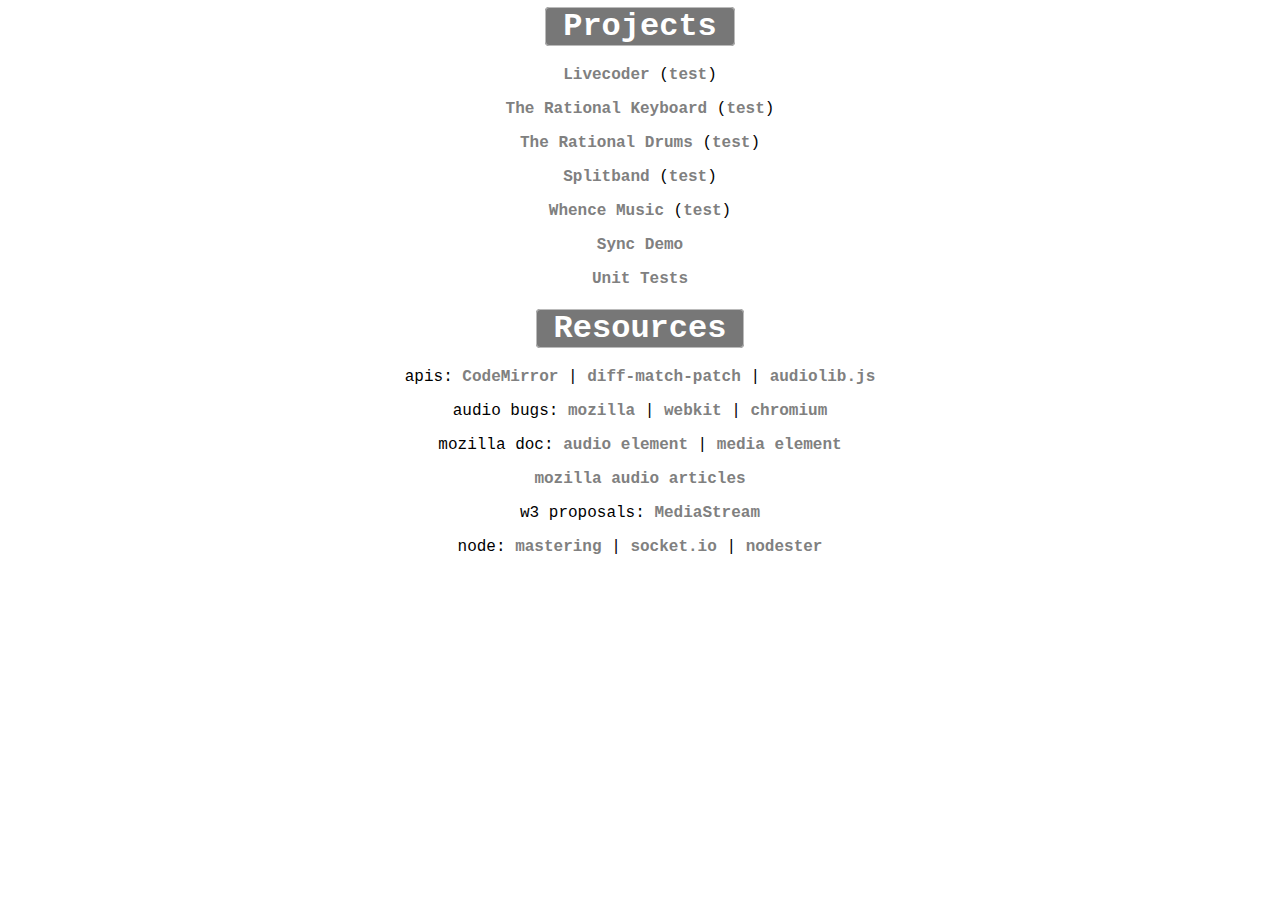
<file: index.html>
<html>
<head>
<title>Web Apps - Fritz Obermeyer</title>
</head>
<style type='text/css'>

body {
  text-align: center;
  font-family: 
    Courier,
    'Courier New',
    'Lucida Console',
    'Freemono',
    'Monaco';
}

a {
  text-decoration: none;
  font-weight: bold;
}

h1 span {
  color: white;
  background-color: #777;
  border: solid 1px #bbb;
  border-radius: 4px;
  padding-left: 1ex;
  padding-right: 1ex;
}

a,
a:visited {
  color: gray;
}

</style>
<body>

<h1><span>Projects</span></h1>

<p>
  <a href='live/'>Livecoder</a> (<a href='live/#test'>test</a>)
</p>
<p>
  <a href='keys/'>The Rational Keyboard</a> (<a href='keys/#test'>test</a>)
</p>
<p>
  <a href='drums/'>The Rational Drums</a> (<a href='drums/#test'>test</a>)
</p>
<p>
  <a href='splitband/'>Splitband</a> (<a href='splitband/#test'>test</a>)
</p>
<p>
  <a href='play/'>Whence Music</a> (<a href='play/#test'>test</a>)
</p>
<p>
  <a href='sync/'>Sync Demo</a>
</p>
<p>
  <a href='common/'>Unit Tests</a>
</p>

<h1><span>Resources</span></h1>

<p>
  apis:
  <a href='http://codemirror.net/doc/manual.html'>CodeMirror</a> |
  <a href='http://code.google.com/p/google-diff-match-patch/wiki/API'>diff-match-patch</a> |
  <a href='https://github.com/jussi-kalliokoski/audiolib.js/wiki/Tutorials'>audiolib.js</a>
</p>
<p>
  audio bugs: 
  <a href='https://bugzilla.mozilla.org/buglist.cgi?query_format=specific&order=relevance+desc&bug_status=__open__&product=&content=audio&comments=0'>mozilla</a> |
  <a href='https://bugs.webkit.org/buglist.cgi?quicksearch=audio'>webkit</a> |
  <a href='http://code.google.com/p/chromium/issues/list?q=audio'>chromium</a>
</p>
<p>
  mozilla doc:
  <a href='http://dev.w3.org/html5/spec/Overview.html#the-audio-element'>audio element</a> |
  <a href='http://dev.w3.org/html5/spec/Overview.html#media-element'>media element</a>
</p>
<p>
  <a href='https://quality.mozilla.org/page/3/?s=audio'>mozilla audio articles</a>
</p>
<p>
  w3 proposals:
  <a href='https://dvcs.w3.org/hg/audio/raw-file/tip/streams/StreamProcessing.html'>MediaStream</a>
</p>
<p>
  node: <a href='http://visionmedia.github.com/masteringnode/book.html'>mastering</a> |
  <a href='https://github.com/LearnBoost/socket.io'>socket.io</a> |
  <a href='http://nodester.com/api.html'>nodester</a>
</p>

</body>
</html>
</file>
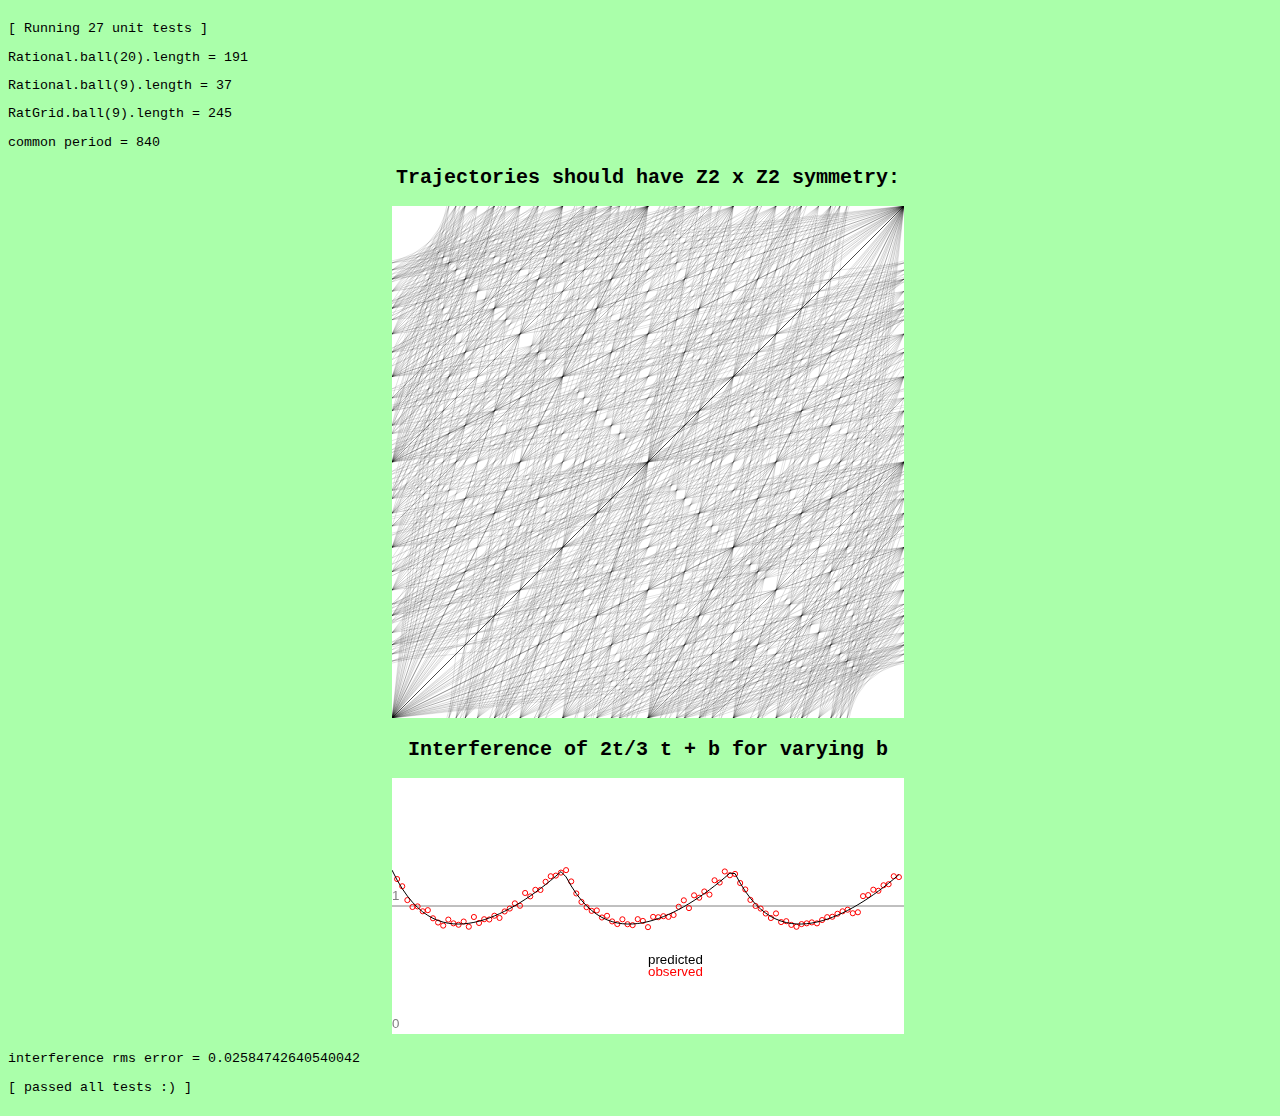
<file: common/index.html>
<!DOCTYPE html>
<html>
<title>Common Code</title>
<head>
<script type='text/javascript'>
var testing = true;
</script>
<script type='text/javascript' src='jquery.min.js'></script>
<script type='text/javascript' src='safety.js'></script>
<script type='text/javascript' src='testing.js'></script>
<script type='text/javascript' src='rational.js'></script>
<script type='text/javascript' src='ratgrid.js'></script>
<script type='text/javascript' src='arraytools.js'></script>
<script type='text/javascript' src='randomtools.js'></script>
<script type='text/javascript' src='massvector.js'></script>
<script type='text/javascript' src='clock.js'></script>
<script type='text/javascript' src='wavencoder.js'></script>
<script type='text/javascript'>

$(function(){ test.runAll(); });

</script>
</head>
<body>
</body>
</html>
</file>
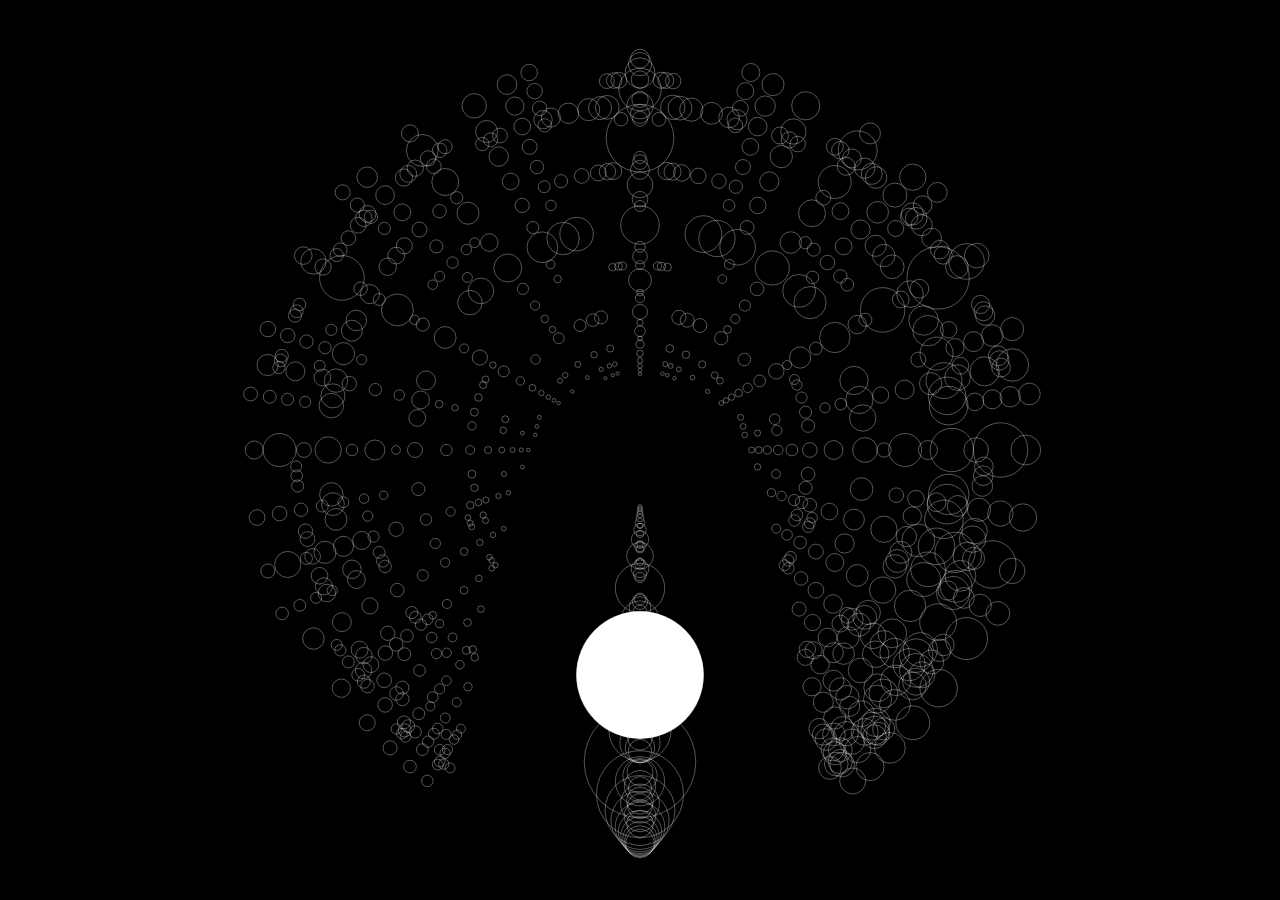
<file: drums/index.html>
<!DOCTYPE html>
<!--
  The Rational Drums
  http://fritzo.org/drums

  Copyright (c) 2012, Fritz Obermeyer
  Dual licensed under the MIT or GPL Version 2 licenses.
  http://www.opensource.org/licenses/MIT
  http://www.opensource.org/licenses/GPL-2.0
-->
<html>
<head>
<title>The Rational Drums</title>

<!-- MIT,GPL2 -->
<script type='text/javascript' src='../common/jquery.min.js'></script>

<!-- MIT,GPL2 -->
<script type='text/javascript' src='../common/safety.js'></script>
<script type='text/javascript' src='../common/testing.js'></script>
<script type='text/javascript' src='../common/rational.js'></script>
<script type='text/javascript' src='../common/ratgrid.js'></script>
<script type='text/javascript' src='../common/clock.js'></script>
<script type='text/javascript' src='../common/massvector.js'></script>
<script type='text/javascript' src='../common/wavencoder.js'></script>
<script type='text/javascript' src='drums.js'></script>
<style type="text/css">

body {
  background-color: black;
}

#canvas {
  position: fixed;
  width: 100%;
  height: 100%;
  left: 0%;
  top: 0%;
}

</style>
</head>
<body>
<canvas id='canvas'></canvas>
</body>
</html>
</file>
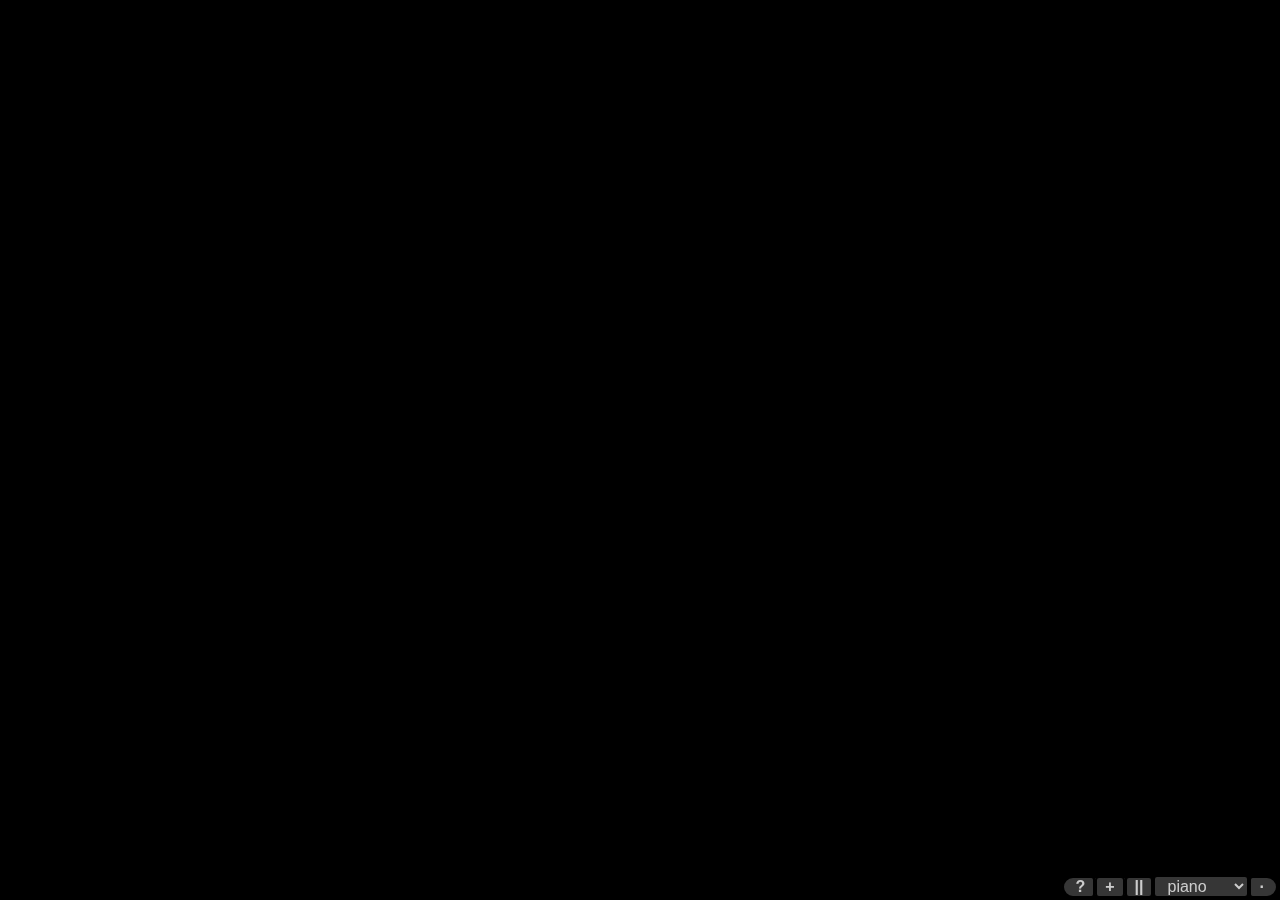
<file: keys/index.html>
<!DOCTYPE html>
<!--
  The Rational Keybard
  http://fritzo.org/keys

  Copyright (c) 2012, Fritz Obermeyer
  Licensed under the MIT license:
  http://www.opensource.org/licenses/mit-license.php
-->
<html manifest="cache.manifest">
<head>
<meta http-equiv="Content-Type" content="text/html; charset=utf-8"/>
<title>The Rational Keyboard</title>
<meta name="description" content="The Rational Keyboard is an experiment in harmony on the rational number line. It's kind of like a piano with infinitely many keys that move around and resize based on what sounds good." />
<meta name="keywords" content="music,instrument,piano,scale,intonation,audio,math" />
<link rel="icon" href="favicon.ico" type="image/x-icon" />
<link rel="apple-touch-icon" href="apple-touch-icon-57x57.png" />
<link rel="apple-touch-icon" sizes="72x72" href="apple-touch-icon-72x72.png" />
<link rel="apple-touch-icon" sizes="114x114" href="appletouch-icon-114x114.png" />
<meta name="viewport" content="initial-scale=1.0, user-scalable=no" />
<meta name="apple-mobile-web-app-capable" content="yes" />
<meta name="apple-mobile-web-app-status-bar-style" content="black" />

<!---------------------------------------------------------------------------->

<!-- MIT,GPL2 -->
<script src="http://ajax.googleapis.com/ajax/libs/jquery/1.7.1/jquery.min.js"></script>
<script>!window.jQuery && document.write('<script src="../common/jquery.min.js"><\/script>')</script>

<!-- MIT,GPL2 -->
<script type='text/javascript' src='../common/jquery.ba-hashchange.min.js'></script>

<!-- MIT,BSD -->
<script type='text/javascript' src='modernizr.custom.js'></script>

<!-- MIT,GPL2 -->
<script type='text/javascript' src='../common/safety.js'></script>
<script type='text/javascript' src='../common/testing.js'></script>
<script type='text/javascript' src='../common/rational.js'></script>
<script type='text/javascript' src='../common/massvector.js'></script>

<!-- MIT -->
<script type='text/javascript' src='keys.js'></script>
<script type='text/javascript'>

$(function(){

  $('#showToolbar').hide().on('click', function(){
        $('#showToolbar').fadeOut(50);
        $('#toolbar').fadeIn(100);
      });

  $('#hideToolbar').on('click', function(){
        $('#toolbar').fadeOut(200);
        $('#showToolbar').fadeIn(50);
      });

  $('#showAbout').on('click', function(){
        $('#about').fadeToggle('fast');
      });

  $('#aboutShadow').on('click', function(){
        $('#about').fadeToggle('fast');
      });
});

</script>

<!---------------------------------------------------------------------------->

<link rel='stylesheet' href='../common/toolbar.css' />
<style>
body {
  background-color: black;
  width:  100%;
  height: 100%;
  margin: 0px;
}
.warning {
  font-size: 24pt;
  color: red;
  background-color: white;
}

canvas {
  position: fixed; 
  top: 0px;
  left: 0px;
  width: 100%;
  height: 100%;
}

.toolbar {
  opacity: 0.8;
}

#about {
  display: none;
}
#aboutShadow {
  display: block;
  position: fixed;
  width: 100%;
  height: 100%;
  top: 0px;
  left: 0px;
  background-color: black;
  opacity: 0.333;
}
#aboutText {
  display: block;
  position: absolute;
  width: 80%;
  top: 10%;
  left: 10%;
  font-size: x-large;
  font-family: Georgia, Serif;
  text-align: justify;
  color: #333;
  background-color: #fff;
  border: 20px;
  border-radius: 30px;
}
#aboutText p {
  padding-left: 30px;
  padding-right: 30px;
}
#aboutText button,
#aboutText img {
  vertical-align: middle;
}
#aboutText button {
  color: white;
  border: solid 1px;
  border-radius: 4px;
  padding-top: 0.5ex;
  padding-bottom: 0.5ex;
  padding-left: 1.5ex;
  padding-right: 1.5ex;
  margin: 1ex;
}
#aboutText a {
  text-decoration: none;
}
#aboutText button.github {
  background-color: #678;
  border-color: #246;
}
#aboutText button.flattr {
  background-color: #795;
  border-color: #462;
}

/*
.fb-comments,
.fb-comments iframe[style] {
  width: 100% !important;
}
*/

#canvas { z-index: 0; }
#showToolbar { z-index: 1; }
#toolbar { z-index: 2; }
#aboutText { z-index: 4; }
#aboutShadow { z-index: 3; }
</style>
</head>
<!----------------------------------------------------------------------------->
<body>

<!--
<div id="fb-root"></div>
<script>
(function(d, s, id) {
  var js, fjs = d.getElementsByTagName(s)[0];
  if (d.getElementById(id)) return;
  js = d.createElement(s); js.id = id;
  js.src = "//connect.facebook.net/en_US/all.js#xfbml=1";
  fjs.parentNode.insertBefore(js, fjs);
}(document, 'script', 'facebook-jssdk'));
</script>
-->

<canvas id='canvas'></canvas>

<div class='toolbar' id='toolbar'>
  <button id='showAbout' class='roundFlat' title='about The Rational Keyboard'><b>?</b></button></a><!--
  --><a class="a2a_dd" href="http://www.addtoany.com/share_save?linkurl=http%3A%2F%2Ffritzo.org%2Fkeys&amp;linkname=The%20Rational%20Keyboard" title='share'><button class='flatFlat'><b>+</b></button></a><!--
  --><button id='pauseButton' title='pause' class='flatFlat'><b>||</b></button><!--
  --><select id='style' title='set visual style' class='flatFlat'>
    <option value='wedges'>wedges</option>
    <option value='piano'>piano</option>
    <option value='thermal'>thermal</option>
    <option value='flow'>flow</option>
  </select><!--
  --><button id='hideToolbar' title='hide toolbar' class='flatRound'><b>&#x000b7;</b></button>
</div>
<div class='toolbar' id='showToolbar'>
  <button title='show toolbar'><b>+</b></button>
</div>

<div id='about'>
  <div id='aboutShadow'></div>
  <div id='aboutText'>

    <p>
    The Rational Keyboard is a browser app to play with harmony on the rational number line.
    Imagine a piano with infinitely many keys,
    <a href='http://en.wikipedia.org/wiki/Just_intonation' title='Just Intonation'>one for each rational number</a>,
    and the keys move around and resize based on
    <a href='http://en.wikipedia.org/wiki/Consonance_and_dissonance' title='Consonance'>what sounds good</a>,
    using some
    <a href='https://www.google.com/search?q=arnold+tongues'>really cool math</a>.
    </p>

    <p>
    Audio is synthesized in background Web Workers and played with
    <a href='https://developer.mozilla.org/En/HTML/Element/Audio'>HTML5 Audio objects</a>,
    and the interactive visualizations use a
    <a href='https://developer.mozilla.org/en/HTML/Canvas'>2D HTML5 Canvas</a>.
    Check out the source at <a href="http://github.com/fritzo/rationalkeyboard">github</a>, or just grab the <a href="http://github.com/fritzo/wavencoderjs">audio encoder</a> for your own apps.
    </p>

    <p>
    Audio seems to work best in recent Firefox and Chrome releases,
    but HTML5 audio is still a young technology.
    Sometimes pausing helps to unglitch audio.
    </p>

    <p>
      <a href='http://github.com/fritzo/rationalkeyboard'><button class=github>Fork me on github!</button></a>
      <a href='http://flattr.com/thing/471573/The-Rational-Keyboard'><button class=flattr>Flattr this!</button></a>
      <!--
      <a href="http://flattr.com/thing/471573/The-Rational-Keyboard" target="_blank">
<img src="http://api.flattr.com/button/flattr-badge-large.png" alt="Flattr this" title="Flattr this" border="0" /></a>
      -->
      <a style='float:right' href='http://fritzo.org'>-fritz obermeyer</a>
    </p>

    <!--
    <div class="fb-comments" data-href="http://fritzo.org/keys" data-num-posts="5" data-width="470"></div>
    -->
  </div>
</div>

</body>
<script type="text/javascript" src="http://static.addtoany.com/menu/page.js"></script>

<!-- Lockerz Share -->
<script type="text/javascript">
var a2a_config = a2a_config || {};
a2a_config.linkname = "The Rational Keyboard";
a2a_config.linkurl = "http://fritzo.org/keys";
a2a_config.onclick = 1;
</script>
<script type="text/javascript" src="http://static.addtoany.com/menu/page.js"></script>

<!-- Google Analytics -->
<script type="text/javascript">
if (location.hostname === 'fritzo.org') {
var _gaq = [['_setAccount', 'UA-28196512-1'], ['_trackPageview']];
(function() {
  var ga = document.createElement('script');
  ga.type = 'text/javascript';
  ga.async = true;
  ga.src = 'http://www.google-analytics.com/ga.js';
  var s = document.getElementsByTagName('script')[0];
  s.parentNode.insertBefore(ga, s);
})();
} // fritzo.org
</script>

</html>
</file>
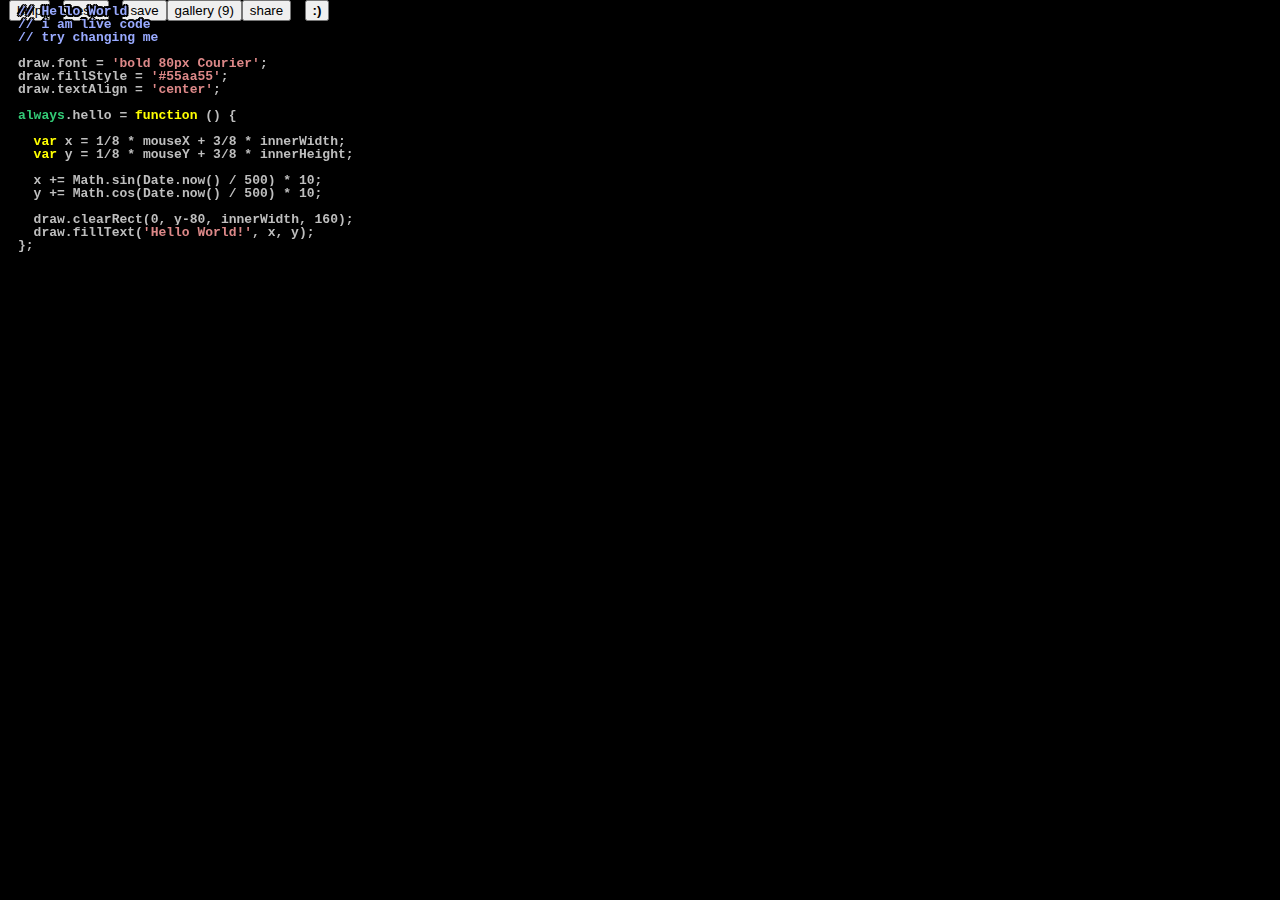
<file: live/index.html>
<!doctype html>
<!--
  LiveCoder.net
  http://livecoder.net
  http://github.com/fritzo/livecoder.net

  Copyright (c) 2012, Fritz Obermeyer
  Licensed under the MIT license:
  http://www.opensource.org/licenses/MIT
-->
<html manifest='cache.manifest'>
<head>
<meta http-equiv='Content-Type' content='text/html; charset=utf-8'/>
<title>LiveCoder.net</title>
<meta name='description' content='A simple browser environment for coding live javascript.' />
<link rel='icon' href='favicon.ico' type='image/x-icon' />

<!---------------------------------------------------------------------------->

<!-- MIT,GPL2 -->
<script src='http://ajax.googleapis.com/ajax/libs/jquery/1.7.1/jquery.min.js'></script>
<script>!window.jQuery && document.write("<script src='jquery.min.js'><\/script>")</script>

<!-- TODO include Modernizr & add browser test -->

<!-- MIT -->
<script type='text/javascript' src='jquery.timeago.js'></script>

<!-- MIT -->
<script src='codemirror.min.js'></script>
<script src='cm-live.js'></script>

<!-- socket.io MIT -->
<script src='http://localhost:8080/socket.io/socket.io.js'></script>
<!-- syncclient MIT + diff_match_patch Apache 2.0 -->
<script src='http://localhost:8080/client.js'></script>

<!-- MIT,GPL2 -->
<script type='text/javascript' src='safety.js'></script>
<script type='text/javascript' src='testing.js'></script>
<script type='text/javascript' src='wavencoder.js'></script>

<!-- MIT -->
<script type='text/javascript' src='livecoder.js'></script>
<script type='text/javascript' src='ui.js'></script>

<!-- MIT -->
<script type='text/javascript' src='audio.js'></script>

<!-- MIT -->
<link rel='stylesheet' href='codemirror.css' />
<link rel='stylesheet' href='cm-live.css' />

<!-- MIT -->
<link rel='stylesheet' href='toolbar.css' />
<link rel='stylesheet' href='ui.css' />

</head>
<!---------------------------------------------------------------------------->
<body>

<canvas id='canvas2d'></canvas>

<div id='editor'>
  <div><textarea id='source' name='source' spellcheck='false'></textarea></div>

  <!-- TODO make log area more conveniently resizable -->
  <textarea id='log' readonly spellcheck='false'></textarea>
</div>

<div id='chat'>
  <textarea id='chatRead' readonly spellcheck='false'></textarea>
  <textarea id='chatWrite' spellcheck='false'></textarea>
</div>

<div class='toolbar' id='toolbar'>

  <span class='hidableButtons'>

  <button class='roundRound' id='su'>su</button>
  &nbsp;

  <button id='helpButton' title='help = F1' class='roundRound'>help</button>
  &nbsp;

  <div style='display:none'>
  <button id='playButton' title='play' class='roundFlat'><svg viewBox='0 0 1 1'>
    <polygon fill='white' points='0,0 1,0.5 0,1' />
  </svg></button><!--
  --><button class='flatFlat' id='pauseButton' title='pause'><svg viewBox='0 0 1 1'>
    <rect fill='white' x='0' y='0' width='0.3' height='1' />
    <rect fill='white' x='0.7' y='0' width='0.3' height='1' />
  </svg></button><!--
  --><button class='flatRound' id='recordButton' title='record'><svg viewBox='0 0 1 1'>
    <circle fill='#ffbfbf' cx='0.5' cy='0.5' r='0.5' />
  </svg></button>
  &nbsp;
  </div>

  <button id='resetButton' title='reset = CTRL+C' class='roundRound'>reset</button>
  &nbsp;

  <button id='saveButton' title='save = CTRL+S' class='roundFlat'>save</button><!--
  --><button id='galleryButton' title='load = CTRL+O' class='flatFlat'>gallery<span id='galleryCount'></span></button><!--
  --><button id='shareButton' class='flatRound'>share</button>
  &nbsp;

  <span id='jamButtonSpan'>
  <button id='jamButton' class='roundRound'>join jam</button>
  &nbsp;
  </span>

  </span>

  <button id='hideButton' class='statusFace' title='toggle toolbar'>:)</button>
</div>

<div class='toolbar' id='gallery'>
  <div id='importExport' style='position:relative; text-align: right;'>
  <button class='roundFlat' id='export'>export</button><!--
  --><textarea id='galleryBox' rows=1 cols=7 spellcheck='false'>gallery</textarea><!--
  --><button class='flatRound' id='import'>import</button>
  </div>
  <table> </table>
</div>

<div id='shareBox'>
  <p>
  Share this link:
  <br />
  <textarea id='shareBoxText' rows=2 cols=48 readonly spellcheck='false'
    onclick='select()'></textarea>
  </p>
  <p>
  Embed this HTML:
  <br />
  <textarea id='shareBoxHtml' rows=2 cols=48 readonly spellcheck='false'
    onclick='select()'></textarea>
  <br />
  <span id='shareBoxCopied'>Copied to clipboard!</span>
  </p>
  <p>
  <a id='shareSubmit' href=''><button>Submit small demo to gallery</button></a>
  <a id='shareTemplate' href='mailto:fritz.obermeyer@gmail.com?subject=%5Blivecoder.net%5D%20submit%20demo&body=Please%20consider%20adding%20this%20awesome%20demo%20to%20the%20gallery%3A%0A%0A' style='display:none'></a>
  </p>
</div>

<!---------------------------------------------------------------------------->
<div class='info' id='help'>
<pre>
<b>LiveCoder.net</b>  =  A simple browser environment           <a href='mailto:fritz.obermeyer@gmail.com?subject=%5Blivecoder.net%5D%20feature%20request&body=Hi%20Fritz%2C%0A'>Request a feature</a>
                  for coding live javascript             <a href='http://github.com/fritzo/livecoder.net'>Fork me on github</a>
                                                              <a href='https://github.com/fritzo/livecoder.net/issues'>Report a bug</a>
<b id='F1target'>Language Extensions</b>

  <span class='lang'>vars</span>._        A place to put persistent data
  <span class='lang'>once</span>._        A place to put functions that run once
  <span class='lang'>always</span>._      A place to put functions that run continuously

  <span class='lang'>cached</span>(f)(-)  Caches value of f applied to JSON'able arguments
                (useful for expensive tasks like audio synthesis)

  <span class='lang'>clear</span>()       Clears vars, once, always, cache, setTimeouts, canvas

  <span class='lang'>using</span>(url)    Loads &amp; caches a remote script (useful for libraries)

<b>Coding Tools</b>

  <span class='debug'>help</span>(-)       Looks inside any object/function (great for hacking :)

  <span class='debug'>print</span>(-),     Print messages to log area
  <span class='debug'>error</span>(-)

  <span class='debug'>assert</span>(-,-)   assert(value,message) throws an error if value is false
                (see help(assert) for details &amp; other assertions)

  <span class='debug'>TODO</span>(-)       TODO(message) is a placeholder for unfinished code

<b>Graphics - using <a href='https://developer.mozilla.org/en/HTML/Canvas'>HTML5 canvas</a></b>

  draw          A <a href='https://developer.mozilla.org/en/Canvas_tutorial'>2D canvas context</a> (see examples)

  mouseX,       Current mouse coordinates in pixels
  mouseY

<b>Audio - using <a href='https://developer.mozilla.org/En/HTML/Element/Audio'>HTML5 audio</a></b>

  play(-)       Plays a uri from encodeWav/tone/noise/speech or the web

  encodeWav(-)  Encodes an array of [-1,1]-valued samples to a wav uri

  tone(-),      Synthesize sound and encode to wav uri
  noise(-)      (see examples or try help(-) for details)

  sampleRate,   Constants in kHz (all time units are ms or kHz)
  middleC

<b>Speech - using <a href='http://espeak.sourceforge.net'>espeak</a>/<a href='https://github.com/kripken/speak.js'>speak.js</a></b>

  <span class='lang'>using</span>(<span class='string'>'speech.js'</span>); <span class='comment'>// load speech library first</span>

  say(text)     Speaks text out loud

  speech(text)  Synthesizes voice and encodes to a wav uri

<b id='F2target'>Keyboard Shortcuts</b>

  <span class=key>F1</span>            Show language help              <span class=key>F1</span>
  <span class=key>F2</span>            Show keyboard shortcuts         <span class=key>F2</span>

  <span class=key>Ctrl-C</span>        Reset state, same as clear()    <span class=key>Cmd-C</span>
  <span class=key>Escape</span>        Pause/continue compiling        <span class=key>Escape</span>
                (useful for atomic edits)

  <span class=key>Ctrl-F</span>        Start searching                 <span class=key>Cmd-F</span>
  <span class=key>Ctrl-G</span>        Find next                       <span class=key>Cmd-G</span>
  <span class=key>Shift-Ctrl-G</span>  Find previous                   <span class=key>Shift-Cmd-G</span>
  <span class=key>Shift-Ctrl-F</span>  Replace                         <span class=key>Cmd-Option-F</span>
  <span class=key>Shift-Ctrl-R</span>  Replace all                     <span class=key>Shift-Cmd-Option-F</span>

  <span class=key>Ctrl-Space</span>    Autocomplete                    <span class=key>Cmd-Space</span>

  <span class=key>Ctrl-S</span>        Save code locally               <span class=key>Cmd-S</span>
  <span class=key>Ctrl-O</span>        Open local gallery              <span class=key>Cmd-O</span>

--------------------------------------------------------------------------

<b>Related Projects</b>

  <a href='http://www.toplap.org'>TOPLAP</a>
    an organization dedicated to live coding of art

  <a href='http://impromptu.moso.com.au'>Impromptu</a>
    a live coding IDE for video and audio

  <a href='http://glsl.heroku.com/'>GLSL sandbox</a>
    mrdoob's live coding environment for GLSL in the browser
    (with community gallery &amp; forking)

  <a href='http://sketchpad.cc'>Studio Sketchpad</a>
    a browser-based IDE for <a href='http://processingjs.org/'>processing.js</a>

  <a href='http://www.lively-kernel.org'>Lively Kernel</a>
    an early experiment in browser-as-platform

  <a href='http://www.sexyvisuals.com/'>SexyVisuals</a>
    a band of visual live coders
    who converted some of their material to webgl

  <a href='http://mrdoob.com/projects/voxels'>mrdoob's voxels</a>
    a WebGL demo of MineCraft-style block building

  <a href='http://coffeescript.org'>coffeescript</a>
    a programming langauge with javascript semantics but cleaner syntax
    (compiles to javascript in a browser)

  <a href='http://creationix.com/jack/public/index.html'>Jack</a>
    a programming language that cleans up and compiles to javascript

  <a href='http://code.google.com/p/oflivecoding/'>OFLiveCoding</a>
    a javascript live-coding framework developed with openframeworks

  <a href='http://livecoder.sugyan.com'>Live-coder</a>
    a browser-based collaborative code editor using Eclipse Orion
    (also called livecoder)

  <a href='http://paperjs.org'>paper.js</a>
    a vector graphics library with a sexy demo

  <a href='https://github.com/christopherdebeer/speak.js'>speak.js</a>
    a voice synthesizer running in javascript (even on chrome)

  <a href='http://jsbeautifier.org'>jsbeautifier.org</a>
    a javascript style beautifier (including lexer)

  <a href='http://playground.html5rocks.com'>playground.html5rocks</a>
    a browser-based playground for learning HTML5 and javascript

  <a href='http://www.htmlfivewow.com/demos/terminal/terminal.html'>html5wow terminal</a>
    a browser-based terminal emulator

  ...many others...
</pre>
</div>

</body>

<!-- Google Analytics -->
<script type="text/javascript">

var _gaq;

switch (location.hostname) {

  case 'livecoder.net':
    _gaq = [['_setAccount', 'UA-29051281-1'], ['_trackPageview']];
    break;

  case 'fritzo.org':
    _gaq = [['_setAccount', 'UA-28196512-1'], ['_trackPageview']];
    break;
}

if (_gaq) {
  (function() {
    var ga = document.createElement('script');
    ga.type = 'text/javascript';
    ga.async = true;
    ga.src = 'http://www.google-analytics.com/ga.js';
    var s = document.getElementsByTagName('script')[0];
    s.parentNode.insertBefore(ga, s);
  })();
}

</script>

</html>
</file>
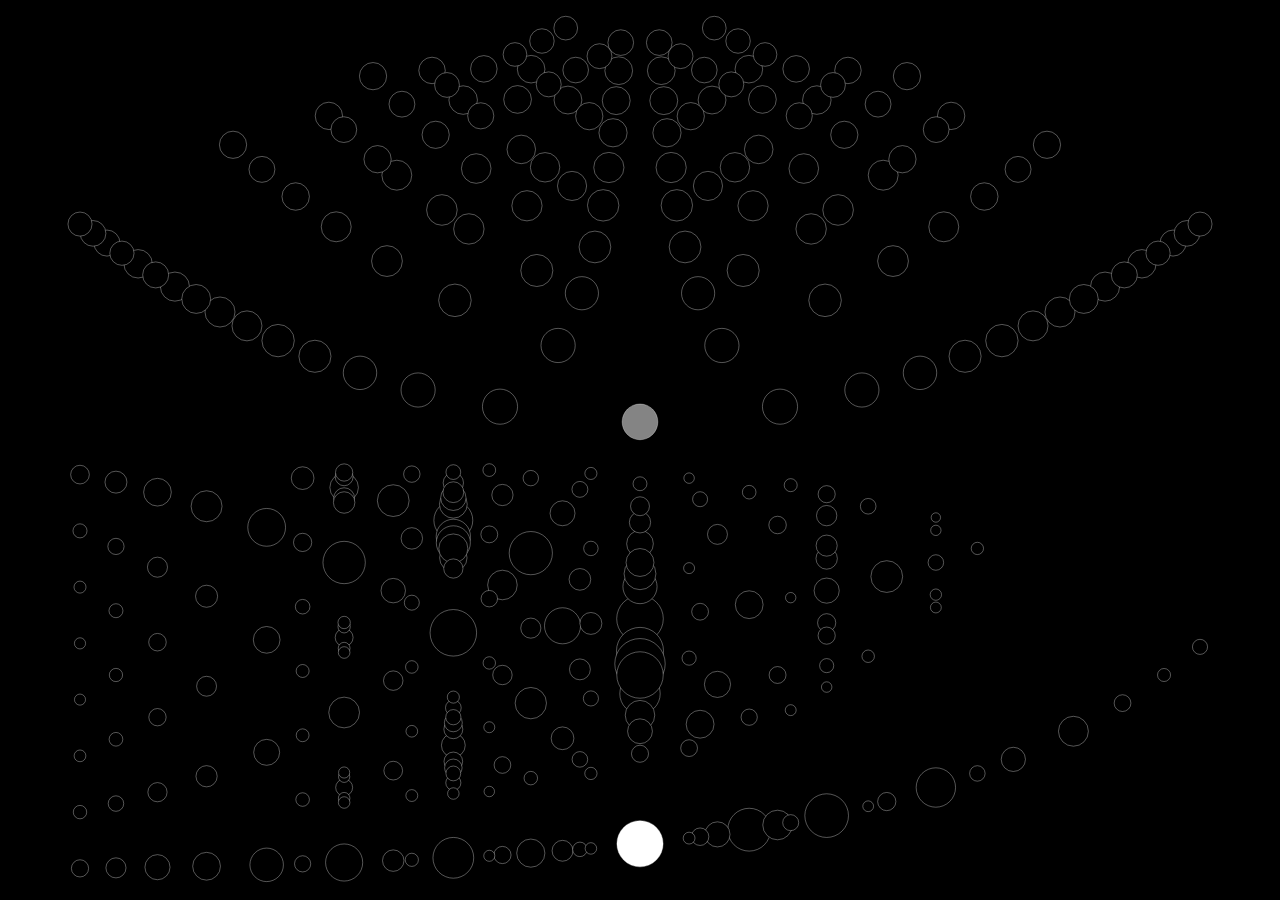
<file: splitband/index.html>
<!DOCTYPE html>
<!--
  Splitband - a musical instrument.
  http://fritzo.org/splitband

  Copyright (c) 2012, Fritz Obermeyer
  Dual licensed under the MIT or GPL Version 2 licenses.
  http://www.opensource.org/licenses/MIT
  http://www.opensource.org/licenses/GPL-2.0
-->
<html>
<head>
<title>Splitband</title>

<!-- MIT,GPL2 -->
<script type='text/javascript' src='../common/jquery.min.js'></script>

<!-- MIT,GPL2 -->
<script type='text/javascript' src='../common/safety.js'></script>
<script type='text/javascript' src='../common/testing.js'></script>
<script type='text/javascript' src='../common/rational.js'></script>
<script type='text/javascript' src='../common/ratgrid.js'></script>
<script type='text/javascript' src='../common/clock.js'></script>
<script type='text/javascript' src='../common/arraytools.js'></script>
<script type='text/javascript' src='../common/massvector.js'></script>
<script type='text/javascript' src='../common/wavencoder.js'></script>
<script type='text/javascript' src='splitband.js'></script>

<style>

body { background-color: black; }

#tonePlot {
  position: fixed;
  width: 100%;
  left: 0%;
  height: 50%;
  top: 0%;
}
#phasePlot {
  position: fixed;
  width: 100%;
  left: 0%;
  height: 50%;
  top: 50%;
}

</style>
</head>
<body>
<canvas id='tonePlot'></canvas>
<canvas id='phasePlot'></canvas>
</body>
</html>
</file>
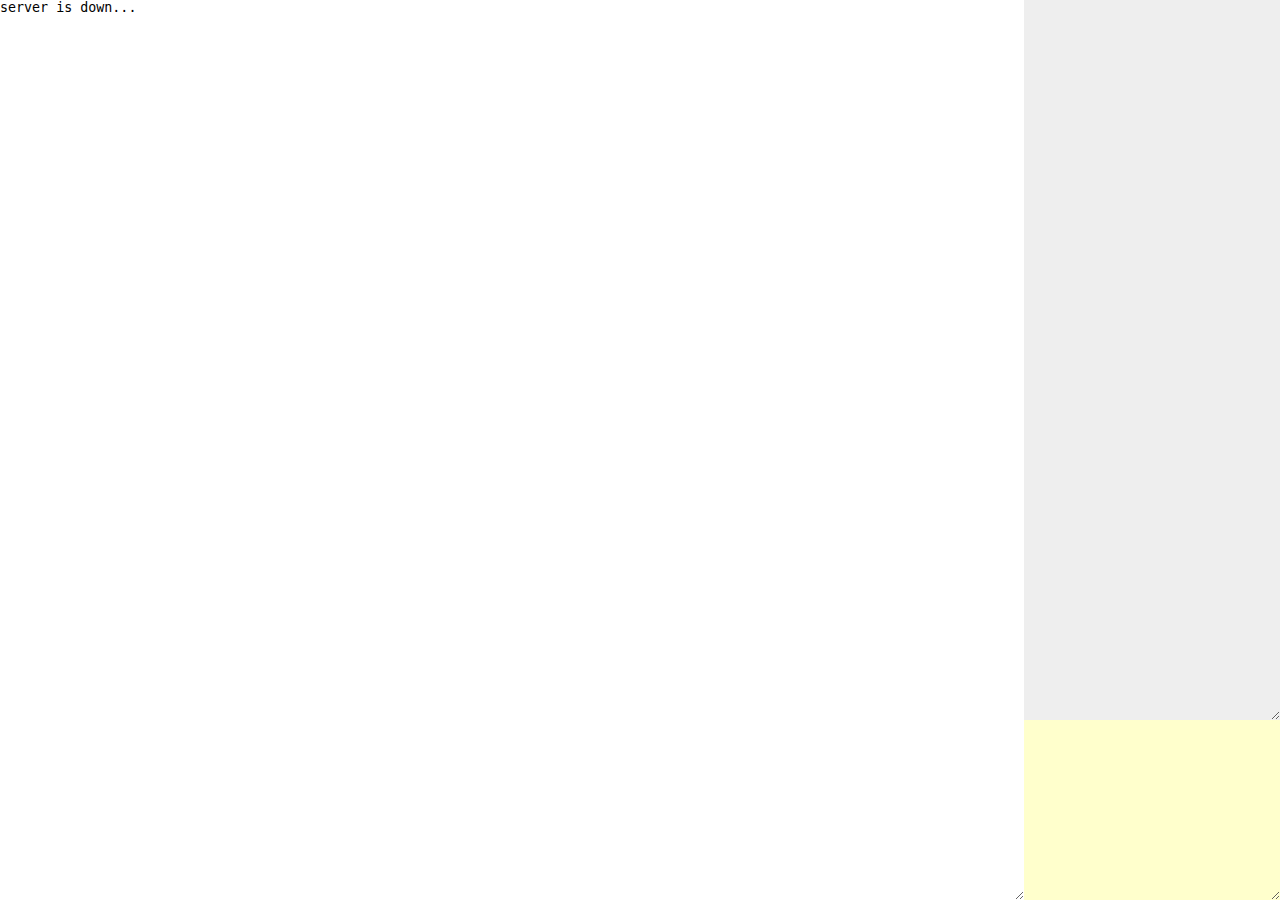
<file: sync/index.html>
<!doctype html>
<html>
<head>
<title>Sync Demo</title>
<script src='http://ajax.googleapis.com/ajax/libs/jquery/1.7.1/jquery.min.js'></script>
<script src='http://localhost:8080/socket.io/socket.io.js'></script>
<script src='http://localhost:8080/client.js'></script>
<script>
$(function(){

if (window.io === undefined) {

  $('#editor').val('server is down...');

  var reload = function () {
    window.location.reload();
  };
  $(document.body).click(reload);
  setTimeout(reload, config.reloadPageMs);

  return;
}

var $editor = $('#editor');
var editor = $editor[0];
syncCoder({
  serverUrl: 'http://localhost:8080',
  getSource: function () {
    return $editor.val();
  },
  setSource: function (text) {
    $editor.val(text);
  },
  getCursor: function () {
    return [editor.selectionStart, editor.selectionEnd];
  },
  setCursor: function (pair) {
    editor.selectionStart = pair[0];
    editor.selectionEnd = pair[1];
  },
  onchange: function (cb) {
    $editor.on('change', cb);
    $editor.on('keyup', cb);
    $editor.on('click', cb);
  }
});

syncChatter({
  serverUrl: 'http://localhost:8080',
  $read: $('#chatRead'),
  $write: $('#chatWrite')
});

});
</script>
<style>
textarea {
  position: fixed;
  outline: none;
  border: 0;
  padding: 0;
  margin: 0;
  overflow: auto;
}
#editor {
  top: 0;
  left: 0;
  width: 80%;
  height: 100%;
}
#chatRead {
  top: 0;
  left: 80%;
  width: 20%;
  height: 80%;
  background-color: #eee;
}
#chatWrite {
  top: 80%;
  left: 80%;
  width: 20%;
  height: 20%;
  background-color: #ffc;
}
</style>
</head>
<body>
<textarea id='editor' noresize spellcheck='false'></textarea>
<textarea id='chatRead' noresize readonly></textarea>
<textarea id='chatWrite' noresize></textarea>
</body>
</html>
</file>
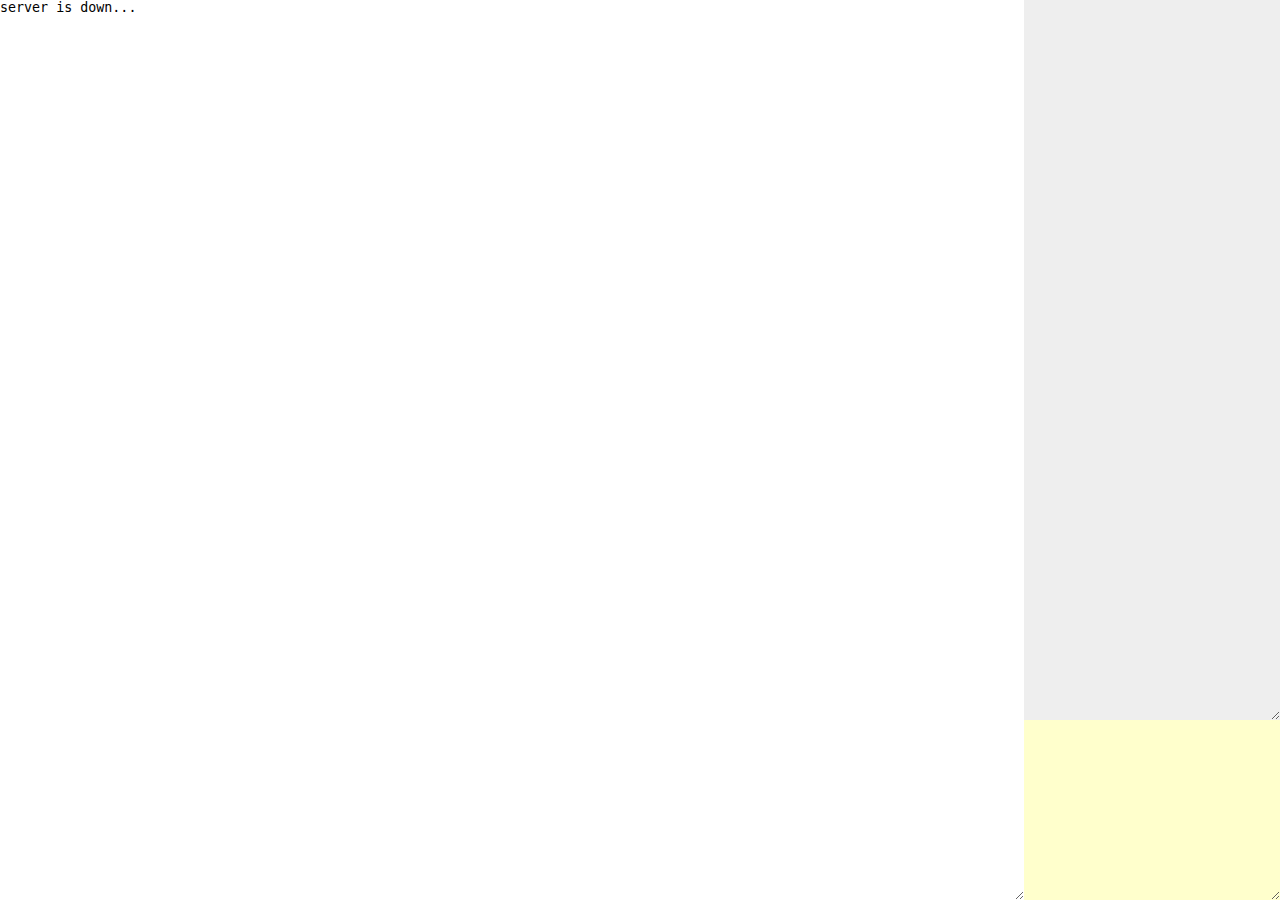
<file: sync/client/index.html>
<!doctype html>
<html>
<head>
<title>Sync Demo</title>
<script src='http://ajax.googleapis.com/ajax/libs/jquery/1.7.1/jquery.min.js'></script>
<script src='http://localhost:8080/socket.io/socket.io.js'></script>
<script src='http://localhost:8080/client.js'></script>
<script>
$(function(){

if (window.io === undefined) {

  $('#editor').val('server is down...');

  var reload = function () {
    window.location.reload();
  };
  $(document.body).click(reload);
  setTimeout(reload, config.reloadPageMs);

  return;
}

var $editor = $('#editor');
syncTextarea({
  setSource: function (text) {
    $editor.val(text);
  },
  getSource: function () {
    return $editor.val();
  },
  onchange: function (cb) {
    $editor.on('change', cb);
    $editor.on('keyup', cb);
    $editor.on('click', cb);
  }
});

syncChatter({
  $read:$('#chatRead'),
  $write:$('#chatWrite')
});

});
</script>
<style>
textarea {
  position: fixed;
  outline: none;
  border: 0;
  padding: 0;
  margin: 0;
  overflow: auto;
}
#editor {
  top: 0;
  left: 0;
  width: 80%;
  height: 100%;
}
#chatRead {
  top: 0;
  left: 80%;
  width: 20%;
  height: 80%;
  background-color: #eee;
}
#chatWrite {
  top: 80%;
  left: 80%;
  width: 20%;
  height: 20%;
  background-color: #ffc;
}
</style>
</head>
<body>
<textarea id='editor' noresize spellcheck='false'></textarea>
<textarea id='chatRead' noresize readonly></textarea>
<textarea id='chatWrite' noresize></textarea>
</body>
</html>
</file>
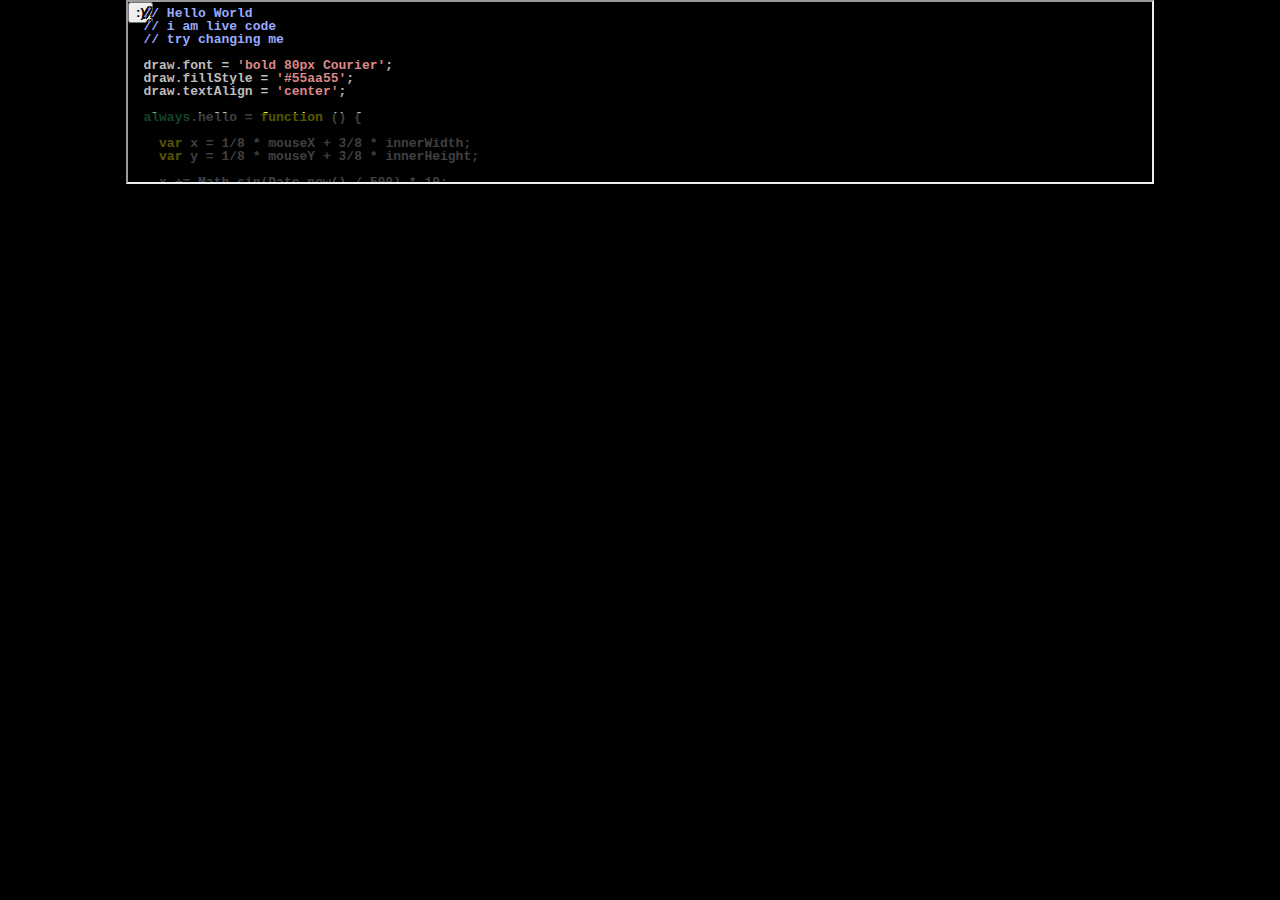
<file: live/iframe_test.html>
<html>
<head>
<title>Live Coder - iframe test</title>
<style>
body {
  font-family: helvetica, verdana, sans;
  color: white;
  background-color: black;

  width:  100%;
  height: 100%;
  margin: 0px;
}
</style>
</head>
<body>

<div align=center>
  <iframe width='80%' height='20%' src='index.html'></iframe>
</div>

</body>
</html>
</file>
<file: common/toolbar.css>
/**
 * Copyright (c) 2012, Fritz Obermeyer
 * Licensed under the MIT license:
 * http://www.opensource.org/licenses/MIT
 */

.toolbar {
  position: fixed;
  right: 0;
  bottom: 0px;
  margin: 2px;
}

.toolbar button,
.toolbar a,
.toolbar a:hover,
.toolbar select,
.toolbar option {
  background-color: #444444;
  color: white;
  text-decoration: none;
  font-family: helvetica, verdana, sans;
  font-size: 16px;
}

.toolbar button,
.toolbar select {
  margin: 0px;
  border: solid 2px black;
  border-radius: 16px;
  padding-left:  0.7ex;
  padding-right: 0.7ex;
  padding-top: 0ex;
  padding-bottom: 0ex;
}

.toolbar option {
  padding: 0px;
  margin: 0px;
}

.toolbar a:hover,
.toolbar button:hover,
.toolbar select:hover,
.toolbar option:hover
{
  background-color: #666666;
}

.toolbar .roundRound {
  border-top-left-radius:     12px;
  border-bottom-left-radius:  12px;
  border-top-right-radius:    12px;
  border-bottom-right-radius: 12px;
  padding-left:  0.7em;
  padding-right: 0.7em;
}
.toolbar .roundFlat {
  border-top-left-radius:     12px;
  border-bottom-left-radius:  12px;
  border-top-right-radius:    4px;
  border-bottom-right-radius: 4px;
  padding-left:  0.7em;
  padding-right: 0.5em;
}
.toolbar .flatRound {
  border-top-left-radius:     4px;
  border-bottom-left-radius:  4px;
  border-top-right-radius:    12px;
  border-bottom-right-radius: 12px;
  padding-left:  0.5em;
  padding-right: 0.7em;
}
.toolbar .flatFlat {
  border-top-left-radius:     4px;
  border-bottom-left-radius:  4px;
  border-top-right-radius:    4px;
  border-bottom-right-radius: 4px;
  padding-left:  0.5em;
  padding-right: 0.5em;
}

.toolbar svg {
  width: 1.2ex;
  height: 1.2ex;
}
</file>
<file: live/codemirror.css>
.CodeMirror {
  line-height: 1em;
  font-family: monospace;
}

.CodeMirror-scroll {
  overflow: auto;
  height: 300px;
  /* This is needed to prevent an IE[67] bug where the scrolled content
     is visible outside of the scrolling box. */
  position: relative;
}

.CodeMirror-gutter {
  position: absolute; left: 0; top: 0;
  z-index: 10;
  background-color: #f7f7f7;
  border-right: 1px solid #eee;
  min-width: 2em;
  height: 100%;
}
.CodeMirror-gutter-text {
  color: #aaa;
  text-align: right;
  padding: .4em .2em .4em .4em;
  white-space: pre !important;
}
.CodeMirror-lines {
  padding: .4em;
}

.CodeMirror pre {
  -moz-border-radius: 0;
  -webkit-border-radius: 0;
  -o-border-radius: 0;
  border-radius: 0;
  border-width: 0; margin: 0; padding: 0; background: transparent;
  font-family: inherit;
  font-size: inherit;
  padding: 0; margin: 0;
  white-space: pre;
  word-wrap: normal;
}

.CodeMirror-wrap pre {
  word-wrap: break-word;
  white-space: pre-wrap;
}
.CodeMirror-wrap .CodeMirror-scroll {
  overflow-x: hidden;
}

.CodeMirror textarea {
  outline: none !important;
}

.CodeMirror pre.CodeMirror-cursor {
  z-index: 10;
  position: absolute;
  visibility: hidden;
  border-left: 1px solid black;
}
.CodeMirror-focused pre.CodeMirror-cursor {
  visibility: visible;
}

div.CodeMirror-selected { background: #d9d9d9; }
.CodeMirror-focused div.CodeMirror-selected { background: #d7d4f0; }

.CodeMirror-searching {
  background: #ffa;
  background: rgba(255, 255, 0, .4);
}

/* Default theme */

.cm-s-default span.cm-keyword {color: #708;}
.cm-s-default span.cm-atom {color: #219;}
.cm-s-default span.cm-number {color: #164;}
.cm-s-default span.cm-def {color: #00f;}
.cm-s-default span.cm-variable {color: black;}
.cm-s-default span.cm-variable-2 {color: #05a;}
.cm-s-default span.cm-variable-3 {color: #085;}
.cm-s-default span.cm-property {color: black;}
.cm-s-default span.cm-operator {color: black;}
.cm-s-default span.cm-comment {color: #a50;}
.cm-s-default span.cm-string {color: #a11;}
.cm-s-default span.cm-string-2 {color: #f50;}
.cm-s-default span.cm-meta {color: #555;}
.cm-s-default span.cm-error {color: #f00;}
.cm-s-default span.cm-qualifier {color: #555;}
.cm-s-default span.cm-builtin {color: #30a;}
.cm-s-default span.cm-bracket {color: #cc7;}
.cm-s-default span.cm-tag {color: #170;}
.cm-s-default span.cm-attribute {color: #00c;}
.cm-s-default span.cm-header {color: #a0a;}
.cm-s-default span.cm-quote {color: #090;}
.cm-s-default span.cm-hr {color: #999;}
.cm-s-default span.cm-link {color: #00c;}

span.cm-header, span.cm-strong {font-weight: bold;}
span.cm-em {font-style: italic;}
span.cm-emstrong {font-style: italic; font-weight: bold;}
span.cm-link {text-decoration: underline;}

div.CodeMirror span.CodeMirror-matchingbracket {color: #0f0;}
div.CodeMirror span.CodeMirror-nonmatchingbracket {color: #f22;}
.CodeMirror-dialog {
  position: relative;
}

.CodeMirror-dialog > div {
  position: absolute;
  top: 0; left: 0; right: 0;
  background: white;
  border-bottom: 1px solid #eee;
  z-index: 15;
  padding: .1em .8em;
  overflow: hidden;
  color: #333;
}

.CodeMirror-dialog input {
  border: none;
  outline: none;
  background: transparent;
  width: 20em;
  color: inherit;
  font-family: monospace;
}
.CodeMirror-completions {
  position: absolute;
  z-index: 10;
  overflow: hidden;
  -webkit-box-shadow: 2px 3px 5px rgba(0,0,0,.2);
  -moz-box-shadow: 2px 3px 5px rgba(0,0,0,.2);
  box-shadow: 2px 3px 5px rgba(0,0,0,.2);
}
.CodeMirror-completions select {
  background: #fafafa;
  outline: none;
  border: none;
  padding: 0;
  margin: 0;
  font-family: monospace;
}
</file>
<file: live/cm-live.css>
/**
 * LiveCoder.net
 * http://livecoder.net
 * http://github.com/fritzo/livecoder.net
 *
 * This CodeMorror theme 'live' is a fork of the 'night' theme.
 *
 * Copyright (c) 2012, Fritz Obermeyer
 * Licensed under the MIT license:
 * http://www.opensource.org/licenses/mit-license.php
 */

.cm-s-live {
  color: #bebebe;
  background: 'rgba(0,0,0,0)';
}
.cm-s-live div.CodeMirror-selected { background: #777777 !important; }
.cm-s-live .CodeMirror-gutter { background: #0a001f; border-right: 1px solid #aaa; }
.cm-s-live .CodeMirror-gutter-text { color: #f8f8f8; }
.cm-s-live .CodeMirror-cursor { border-left: 3px solid white !important; }

.cm-s-live span.cm-atom,
.cm-s-live span.cm-number,
.cm-s-live span.cm-attribute,
.cm-s-live span.cm-variable,
.cm-s-live span.cm-property,
.cm-s-live span.cm-variable-2,
.cm-s-live span.cm-variable-3,
.cm-s-live span.cm-def { color: #bebebe; }

#help span.comment,
.cm-s-live span.cm-comment { color: #99aaff !important; }

#help span.string,
.cm-s-live span.cm-string { color: #dd8888 !important; }

#help span.keyword,
.cm-s-live span.cm-keyword,
.cm-s-live span.cm-meta,
.cm-s-live span.cm-tag { color: #ffff00; }

.cm-s-live span.cm-error { color: #9d1e15; }
.cm-s-live span.cm-bracket { color: #40ffff; }
.cm-s-live span.cm-builtin,
.cm-s-live span.cm-special { color: #ff9e59; }
.cm-s-live span.cm-link { color: #845dc4; }

/* the rest are extensions for the overlay parser */

#help span.lang,
.cm-s-live span.cm-live-lang { color: #33cc77; }

#help span.debug,
.cm-s-live span.cm-live-debug { color: #ee9900; }

#help span.todo,
.cm-s-live span.cm-live-todo { color: #ffffff; }

/* #help span { font-weight: bold; } */
</file>
<file: live/toolbar.css>
../common/toolbar.css
</file>
<file: live/ui.css>
/**
 * LiveCoder.net
 * http://livecoder.net
 * http://github.com/fritzo/livecoder.net
 *
 * Copyright (c) 2012, Fritz Obermeyer
 * Licensed under the MIT license:
 * http://www.opensource.org/licenses/MIT
 */

body {
  color: white;
  background-color: black;
  font-size: 12pt;
  font-family: helvetica, verdana, sans;
}

.CodeMirror-completions select {
  color: #fff;
  background: #333;
}
body {
  width:  100%;
  height: 100%;
  margin: 0px;
}

canvas {
  position: fixed;
  top: 0px;
  left: 0px;
}

pre,
code,
textarea,
.CodeMirror,
.CodeMirror-dialog input,
.CodeMirror-completions select {
  font-family:
    /* serif */
    Courier,
    'Courier New',
    'Lucida Console',
    'Freemono',
    'Monaco',
    /* sans */
    'DejaVu Sans Mono',
    'Liberation Mono',
    'Droid Sans Mono',
    monospace;
}

.CodeMirror,
#editor textarea {
  position: fixed;
  font-weight: bold;
  font-size: small;
  line-height: 1em;

  margin: 0px;
  padding: 0px;
  border: 0px;
  outline: none;
  resize: none;
  overflow: auto;
}
#source,
.CodeMirror {
  /*
  text-shadow: 1px 1px 0ex black,
               1px -1px 0ex black,
               -1px 1px 0ex black,
               -1px -1px 0ex black;
  */
  text-shadow: +1px +2px 0ex black,
               +1px -2px 0ex black,
               -1px +2px 0ex black,
               -1px -2px 0ex black,
               +2px +1px 0ex black,
               +2px -1px 0ex black,
               -2px +1px 0ex black,
               -2px -1px 0ex black;

  top: 0%;
  height: 100%;
  /*
  bottom: 2ex;
  */
  left: 1%;
  width: 99%;

  color: #ccffcc;
  background-color: rgba(0,0,0,0);
}
.CodeMirror-dialog,
.CodeMirror-completions {
  text-shadow: none;
}
#log {
  height: 10ex;
  bottom: 0ex;
  left: 1%;
  width: 99%;
  resize: vertical;


  color: #ffff00;
  background-color: rgba(0,0,0,0.666);
}

#chat {
  display: none;
  opacity: 0.666;
}
#chat textarea {
  display: block;
  position: fixed;
  left: 81%;
  width: 18%;
  color: white;
  font-family: helvetica, verdana, sans;
  font-size: small;
  color: white;
  border: solid 2px black;
  padding: 0;
  margin: 0;
  resize: none;
  overflow: auto;
  border-radius: 1ex;
}
#chatRead {
  top: 1%;
  height: 88%;
  background-color: rgb(31,31,31);
  outline: none;
}
#chatWrite {
  top: 91%;
  height: 8%;
  background-color: rgb(63,63,63);
}

.info {
  position: absolute;
  width: 80%;
  left: 10%;
  top: 0px;

  font-size: medium;
  text-align: center;

  border: solid 12px;
  border-radius: 18px;
  background-color: #222222;
  border-color: #222222;
  opacity: 1;

  display: none; /* initially */
}
.info p {
  text-align: left;
}
.info a,
.info a:visited {
  color: #aaaaff;
  text-decoration: none;
  font-weight: bold;
}
.info h1,
.info h2 {
  color: #aaaaaa;
  font-weight: bold;
}

dl {
  text-align: left;
}
dt {
  float: left;
  clear: left;
  padding: 0.5em;
  text-align: right;
  font-weight: bold;
}
#help pre {
  text-align: left;
  font-size: small;
  color: white;
  /*
  background-color: black;
  */
}
#help span.key {
  color: #ffff00;
}

.statusFace {
  font-weight: bold;
  opacity: 100%;
}

#su {
  display: none;
}

.briefPreview {
  font-size: small;
  border: 0px;
  margin: 0px;
}
.fullPreview {
  font-size: small;
  border: solid 1px gray;
  padding:2px;
  margin: 0px;
  color: #ccffcc;
}
.timeago {
  font-size: small;
  text-align: right;
}
#gallery {
  position: absolute;
  bottom: 0px;
  max-height: 50%;
  display: none;
}
#gallery table {
  background-color: black;
}
#gallery table tr td {
  white-space: nowrap;
  padding: 0px 0.25em 0px 0.25em;
  vertical-align: top;
}

#galleryBox {
  margin: 0px;
  border: solid 2px black;
  color: white;
  background-color: #444444;
  font-weight: bold;
  font-size: small;
  border-radius: 4px;
}
#galleryBox:hover
{
  background-color: #666666;
}
#galleryBox,
#export,
#import {
  vertical-align: middle;
}
#importExport {
  display: none;
}

#shareBox {
  position: fixed;
  top: 10%;
  left: 10%;

  font-size: x-large;

  background-color: #444444;
  border: solid 12px #444444;
  border-radius: 18px;
  opacity: 1;
  display: none; /* initially */
}
#shareBox textarea {
  overflow: hidden;
  height: 5.2ex;

  font-family: helvetica, verdana, sans;
  font-weight: bold;
  font-size: large;
}
#shareBox button {
  color: white;
  border: solid 1px #aaaaaa;
  border-radius: 1ex;
  background-color: #777777;
  padding: 0.4ex;
  padding-left: 1ex;
  padding-right: 1ex;
  font-size: x-large;
}
#shareBox a {
  text-decoration: none;
}

/* back-to-front */
canvas { z-index: 0; }

/* .CodeMirror { z-index: 10; } */
/* .CodeMirror-completions { z-index: 10; } */
#source { z-index: 10; }
#log { z-index: 11; } /* in front of source, but usually hidden */

/* .CodeMirror-dialog { z-index: 15; } */

#chat { z-index: 18; }
#gallery { z-index: 19; }
.toolbar { z-index: 20; }

#shareBox { z-index: 29; }
#help { z-index: 30; }
</file>
